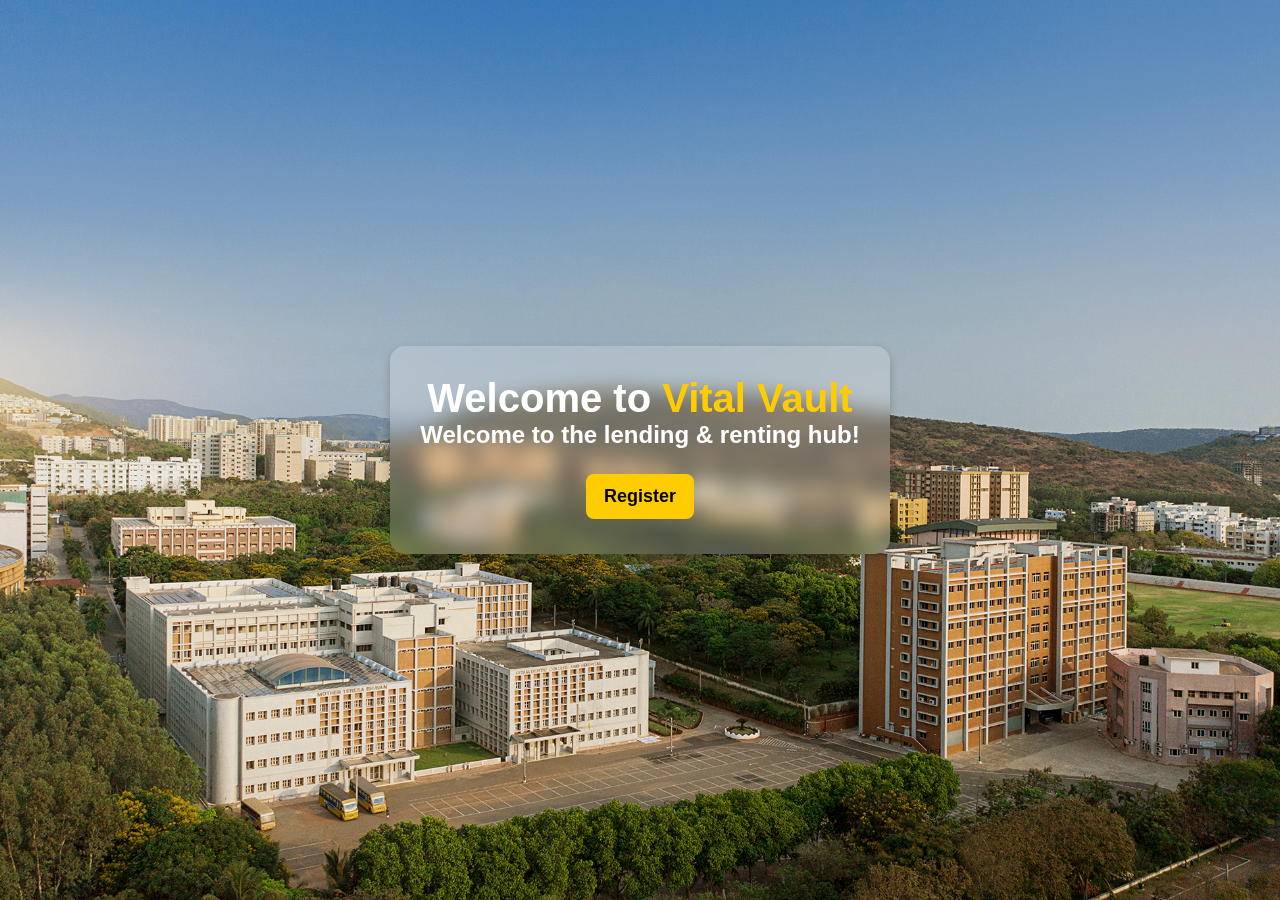
<file: index.html>
<!DOCTYPE html>
<html lang="en">

<head>
    <meta charset="UTF-8">
    <meta name="viewport" content="width=device-width, initial-scale=1.0">
    <title>Vital Vault</title>
    <link rel="stylesheet" href="styles.css">
</head>

<body class="home-page"> <!-- Home Page Styling -->

    <div class="hero">
        <div class="container">
            <h1 class="title">Welcome to <span class="highlight">Vital Vault</span></h1>
            <h2 id="welcome-message" class="subtitle"></h2>

            <div id="role-selection" class="role-buttons" style="display: none;">
                <button onclick="window.location.href='lender.html'" class="btn-primary">Lender</button>
                <button onclick="window.location.href='renter.html'" class="btn-primary">Renter</button>
            </div>

            <button id="logout-btn" class="btn-danger" style="display: none;">Logout</button>
            <button id="register-btn" class="btn-primary"
                onclick="window.location.href='register.html'">Register</button>
        </div>
    </div>

    <script src="index.js"></script>
</body>

</html>
</file>
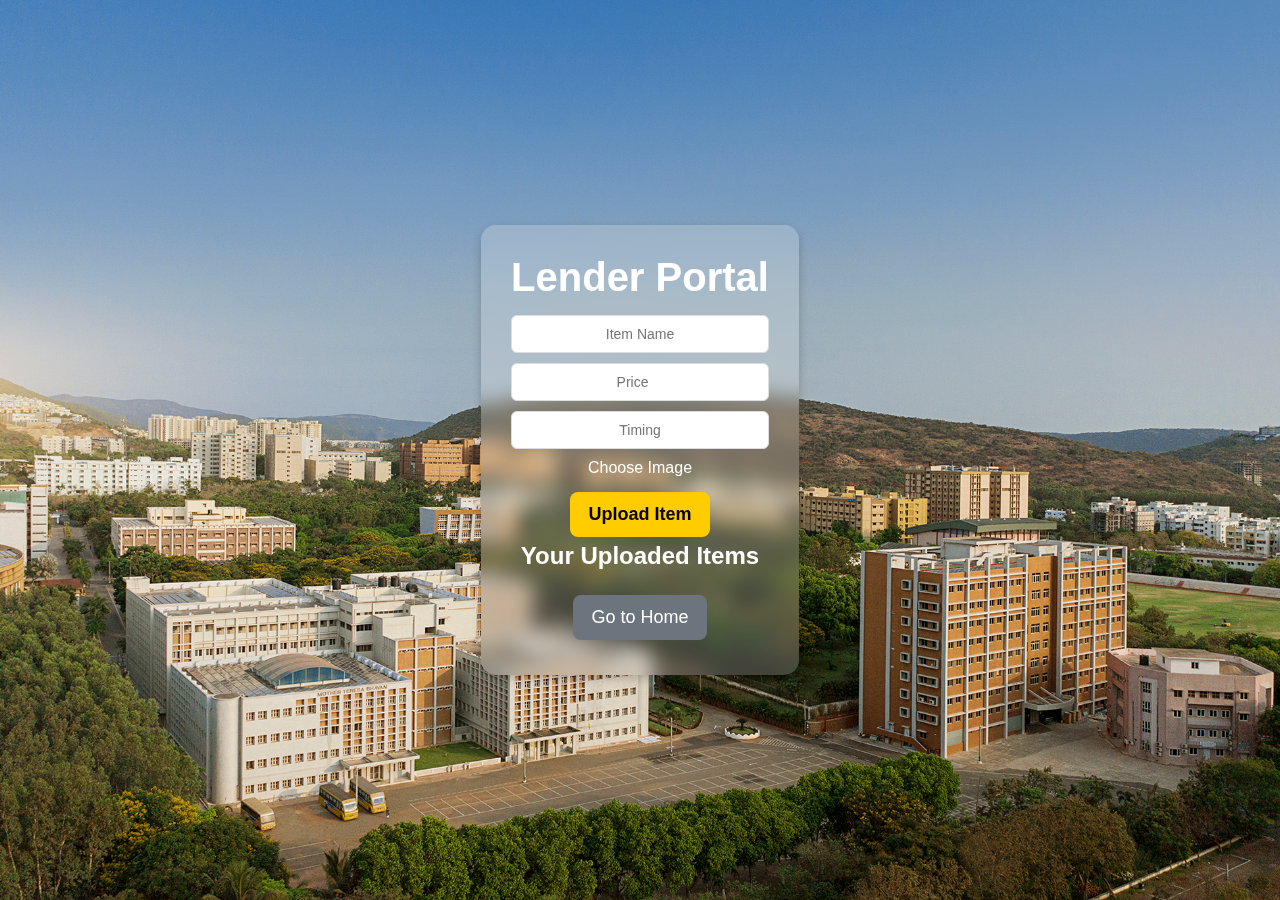
<file: lender.html>
<!DOCTYPE html>
<html lang="en">

<head>
    <meta charset="UTF-8">
    <meta name="viewport" content="width=device-width, initial-scale=1.0">
    <title>Lender | Vital Vault</title>
    <link rel="stylesheet" href="styles.css">
</head>

<body class="page-layout">

    <div class="container">
        <h1 class="title">Lender Portal</h1>

        <form id="upload-form" class="form-container">
            <input type="text" id="item-name" class="input-field" placeholder="Item Name" required>
            <input type="number" id="item-price" class="input-field" placeholder="Price" required>
            <input type="text" id="item-timing" class="input-field" placeholder="Timing" required>
            <label for="item-image" class="file-label">Choose Image</label>
            <input type="file" id="item-image" class="file-input" accept="image/*" required hidden>
            <button type="submit" class="btn-primary">Upload Item</button>
        </form>

        <h2>Your Uploaded Items</h2>
        <div id="uploaded-items"></div>

        <button id="back-home" class="btn-secondary">Go to Home</button>
    </div>

    <script src="lender.js"></script>
</body>

</html>
</file>
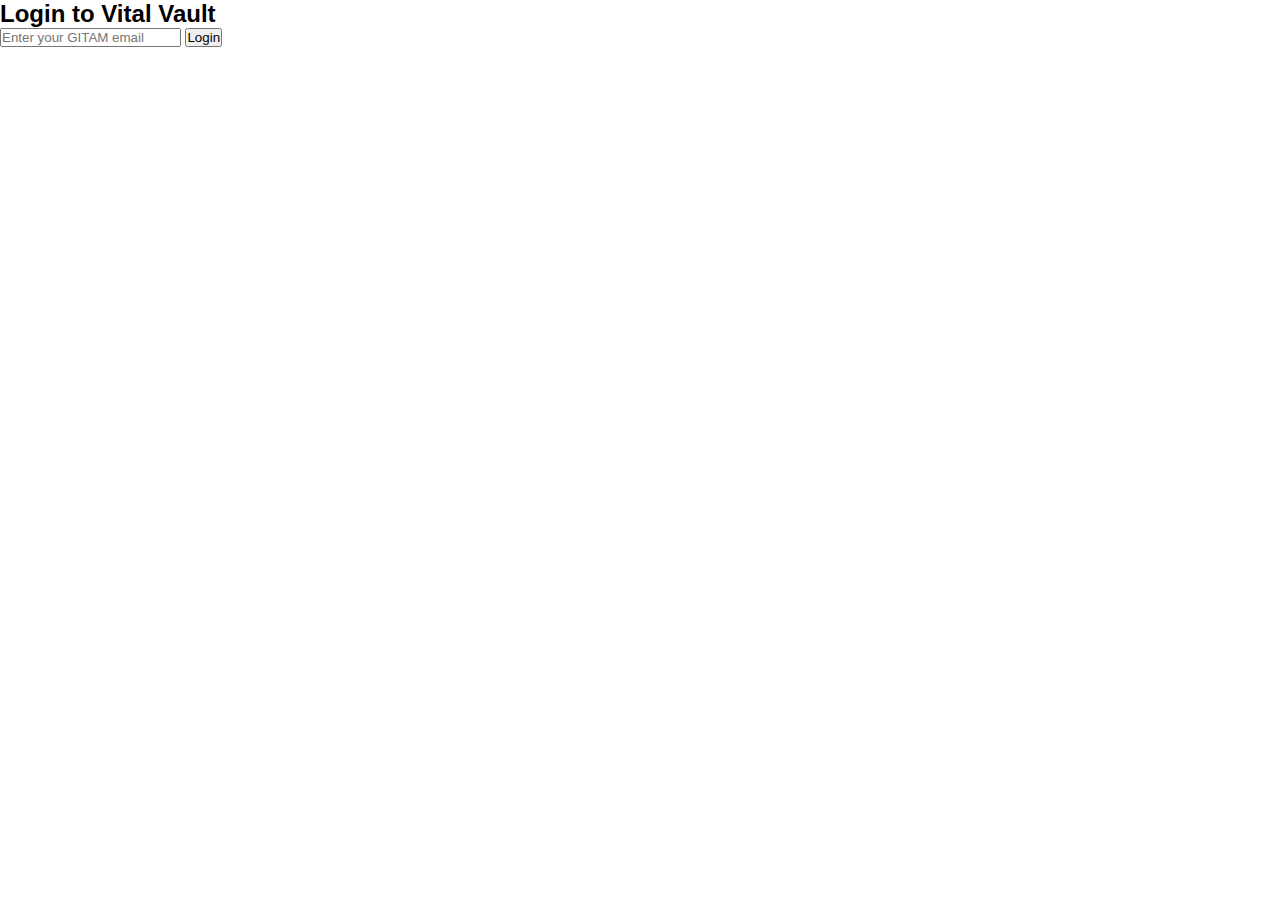
<file: login.html>
<!DOCTYPE html>
<html lang="en">

<head>
    <meta charset="UTF-8">
    <meta name="viewport" content="width=device-width, initial-scale=1.0">
    <title>Login - Vital Vault</title>
    <link rel="stylesheet" href="styles.css">
</head>

<body>
    <main class="login-container">
        <h2>Login to Vital Vault</h2>
        <form id="login-form">
            <input type="email" id="email" placeholder="Enter your GITAM email" required>
            <button type="submit">Login</button>
        </form>
        <p id="error-message" class="error"></p>
    </main>

    <script src="login.js"></script>
</body>

</html>
</file>
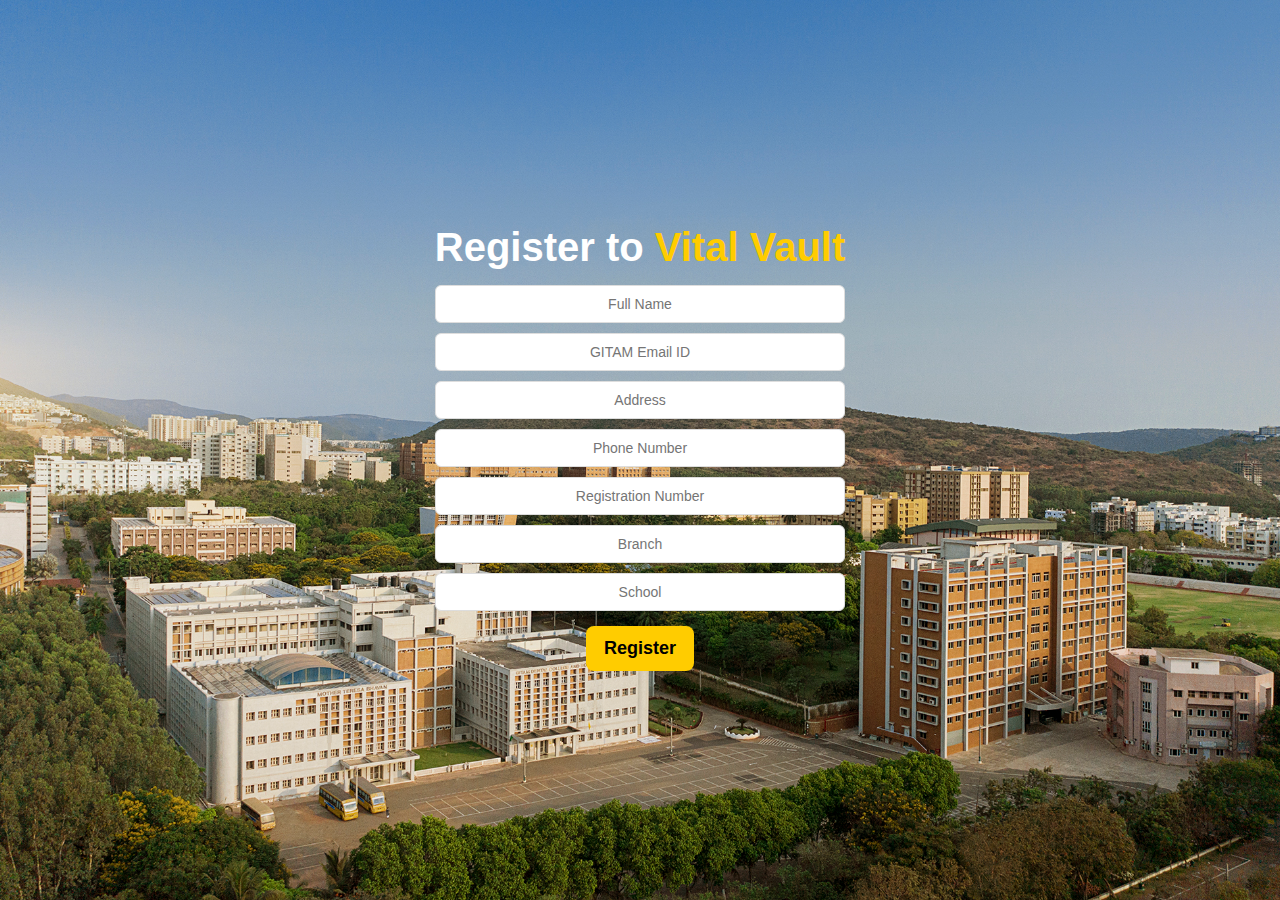
<file: register.html>
<!DOCTYPE html>
<html lang="en">

<head>
    <meta charset="UTF-8">
    <meta name="viewport" content="width=device-width, initial-scale=1.0">
    <title>Register | Vital Vault</title>
    <link rel="stylesheet" href="styles.css">
</head>

<body class="register-page"> <!-- Background Image Applied Only Here -->

    <div class="register-container">
        <h1 class="title">Register to <span class="highlight">Vital Vault</span></h1>

        <form id="register-form" class="form-container">
            <input type="text" id="name" class="input-field" placeholder="Full Name" required>
            <input type="email" id="email" class="input-field" placeholder="GITAM Email ID" required>
            <input type="text" id="address" class="input-field" placeholder="Address" required>
            <input type="tel" id="phone" class="input-field" placeholder="Phone Number" required pattern="[0-9]{10}">
            <input type="text" id="regdNo" class="input-field" placeholder="Registration Number" required>
            <input type="text" id="branch" class="input-field" placeholder="Branch" required>
            <input type="text" id="school" class="input-field" placeholder="School" required>

            <button type="submit" class="btn-primary">Register</button>
        </form>

        <p id="error-message" class="error"></p>
    </div>

    <script src="register.js"></script>
</body>

</html>
</file>
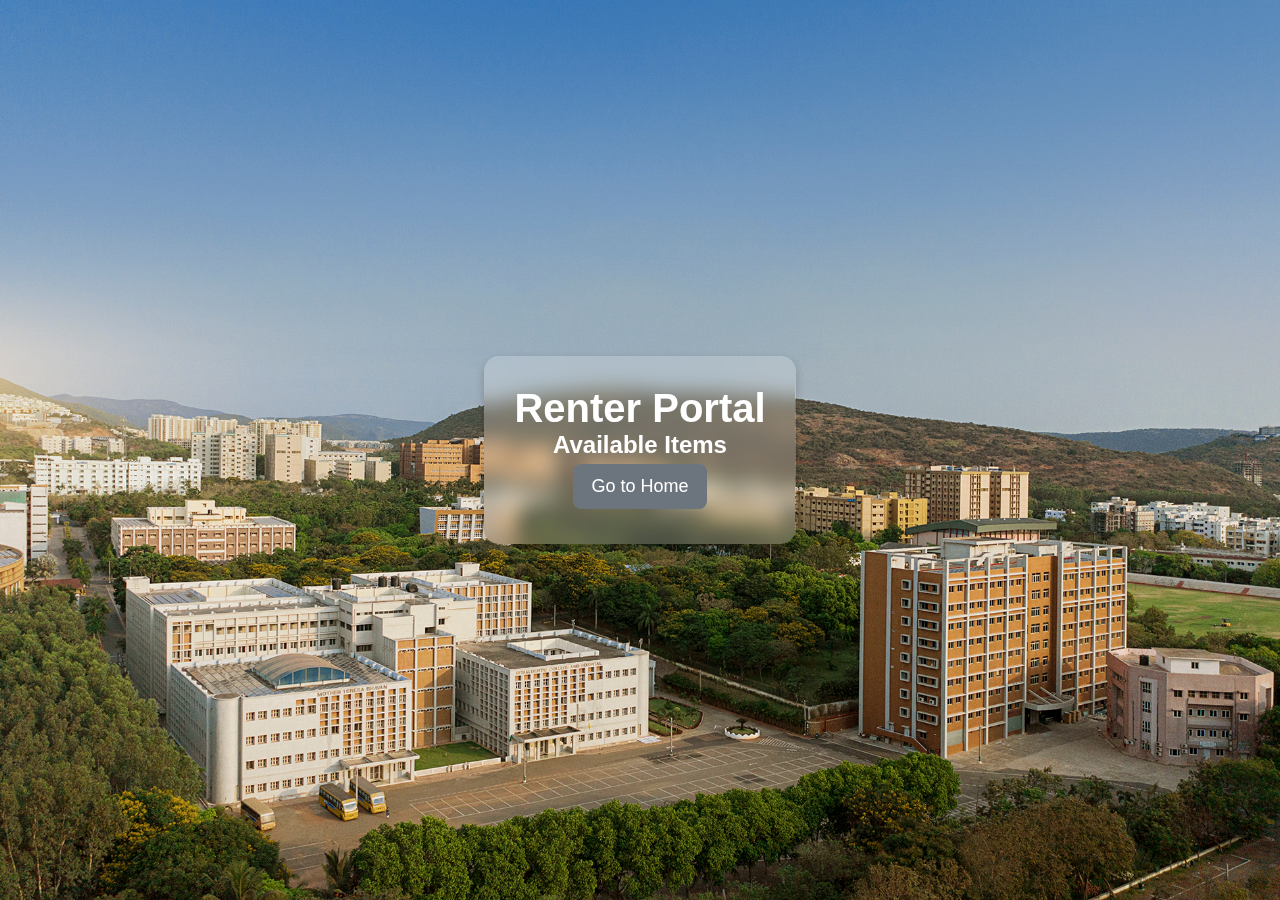
<file: renter.html>
<!DOCTYPE html>
<html lang="en">

<head>
    <meta charset="UTF-8">
    <meta name="viewport" content="width=device-width, initial-scale=1.0">
    <title>Renter | Vital Vault</title>
    <link rel="stylesheet" href="styles.css">
</head>

<body class="page-layout"> <!-- Applies Centered Layout -->

    <div class="container">
        <h1 class="title">Renter Portal</h1>

        <h2>Available Items</h2>
        <div id="available-items"></div>

        <button id="back-home" class="btn-secondary">Go to Home</button>
    </div>

    <script src="renter.js"></script>
</body>

</html>
</file>
<file: styles.css>
/* 🌟 Global Styles */
* {
    margin: 0;
    padding: 0;
    box-sizing: border-box;
    font-family: 'Poppins', sans-serif;
}

/* 🌍 Nardo Grey Background for All Pages */
body.home-page,
body.page-layout {
    background: url('GG1.jpg') no-repeat center center fixed;
    background-size: cover;
    color: white;
    display: flex;
    justify-content: center;
    align-items: center;
    min-height: 100vh;
}

/* 🌍 Register Page with Static Background */
body.register-page {
    background: url('GG1.jpg') no-repeat center center fixed;
    background-size: cover;
    color: white;
    display: flex;
    justify-content: center;
    align-items: center;
    height: 100vh;
}

/* 🌟 Register Form (Always Visible) */
.container {
    max-width: 500px;
    background: rgba(255, 255, 255, 0.2);
    padding: 30px;
    border-radius: 15px;
    backdrop-filter: blur(10px);
    box-shadow: 0 4px 10px rgba(0, 0, 0, 0.2);
    text-align: center;
    position: relative;
}

/* 🎨 Text Styles */
.title {
    font-size: 2.5rem;
    font-weight: bold;
}

.highlight {
    color: #ffcc00;
}

.subtitle {
    font-size: 1.5rem;
    margin-bottom: 20px;
}

/* 🏆 Buttons */
.btn-primary,
.btn-danger,
.btn-secondary {
    padding: 12px 18px;
    border: none;
    border-radius: 8px;
    font-size: 18px;
    cursor: pointer;
    transition: all 0.3s ease-in-out;
    margin: 5px;
}

.btn-primary {
    background: #ffcc00;
    color: black;
    font-weight: bold;
}

.btn-primary:hover {
    background: #e6b800;
    transform: scale(1.05);
}

.btn-danger {
    background: #ff4444;
    color: white;
}

.btn-danger:hover {
    background: #cc0000;
    transform: scale(1.05);
}

.btn-secondary {
    background: #6c757d;
    color: white;
}

.btn-secondary:hover {
    background: #5a6268;
}

/* 📝 Forms */
.form-container {
    display: flex;
    flex-direction: column;
    align-items: center;
    gap: 10px;
    margin-top: 15px;
}

.input-field {
    width: 100%;
    padding: 10px;
    border-radius: 6px;
    border: 1px solid #ddd;
    font-size: 14px;
    outline: none;
    text-align: center;
    background: white;
}

.input-field:focus {
    border-color: #ffcc00;
}

/* 🎴 Item Display Cards */
#uploaded-items {
    display: flex;
    flex-direction: column;
    gap: 10px;
    margin-top: 20px;
}

.item-card {
    background: rgba(255, 255, 255, 0.1);
    padding: 15px;
    border-radius: 10px;
    backdrop-filter: blur(10px);
    box-shadow: 0 4px 10px rgba(0, 0, 0, 0.2);
    display: flex;
    align-items: center;
    gap: 10px;
    color: black;
}

.item-img {
    width: 80px;
    height: 80px;
    object-fit: cover;
    border-radius: 5px;
    border: 1px solid #ddd;
}

/* 📌 Item Text */
.item-title {
    font-weight: bold;
    font-size: 16px;
}

.item-price,
.item-timing {
    font-size: 14px;
    color: #555;
}

/* 🌀 Animations */
@keyframes fadeIn {
    0% {
        opacity: 0;
        transform: translateY(-20px);
    }

    100% {
        opacity: 1;
        transform: translateY(0);
    }
}

/* 📱 Responsive */
@media (max-width: 768px) {
    .title {
        font-size: 2.2rem;
    }

    .container {
        width: 85%;
    }
}
</file>
